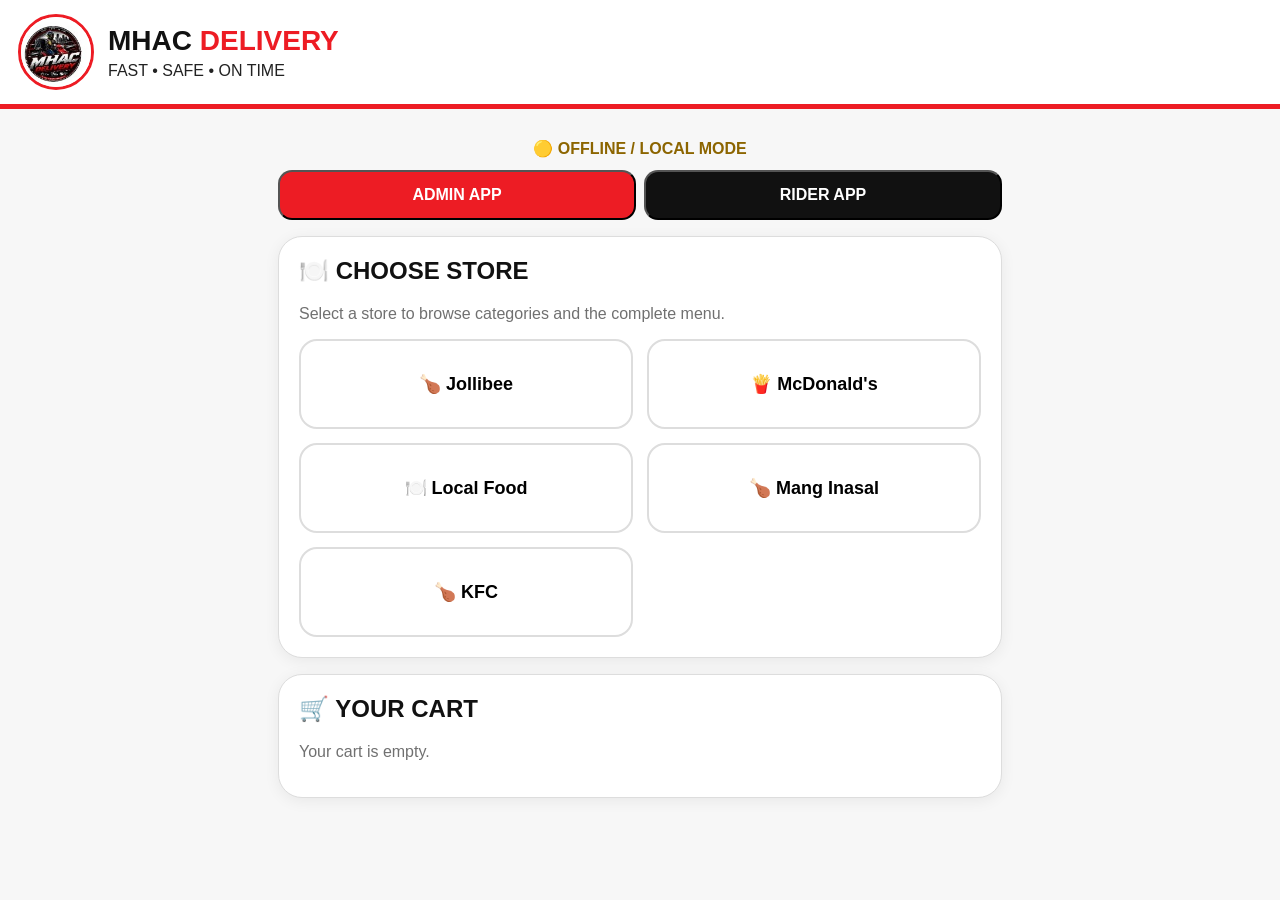
<file: index.html>
<!doctype html><html><head><meta charset="utf-8"><meta name="viewport" content="width=device-width,initial-scale=1"><meta name="theme-color" content="#ed1c24"><meta name="description" content="MHAC Delivery Customer Admin Rider App"><title>MHAC DELIVERY</title><style>
:root{--red:#ed1c24;--black:#111;--bg:#f7f7f7;--card:#fff;--muted:#707070;--line:#dedede}
*{box-sizing:border-box}html{scroll-behavior:smooth}
body{margin:0;font-family:Arial,Helvetica,sans-serif;background:var(--bg);color:#111}
button,input,select{font:inherit}button{cursor:pointer}
.top{background:#fff;border-bottom:5px solid var(--red);padding:14px 18px;display:flex;align-items:center;gap:14px;position:sticky;top:0;z-index:20}
.logo{width:76px;height:76px;border-radius:50%;object-fit:cover;border:3px solid var(--red)}
.brand{font-size:28px;font-weight:900}.brand span{color:var(--red)}.tag{font-size:16px;margin-top:5px;color:#222}
.wrap{max-width:760px;margin:auto;padding:18px}
.rate{background:#fff;border:3px solid var(--red);border-radius:28px;padding:24px 28px;margin:10px 0 18px}
.rate h2{color:var(--red);margin:0 0 16px;font-size:26px}.rate p{margin:10px 0;font-size:18px;line-height:1.5}
.mode{text-align:center;font-weight:800;color:#8c6500;margin:12px}
.card{background:var(--card);border:1px solid #ddd;border-radius:24px;padding:20px;margin:16px 0;box-shadow:0 3px 15px #00000010}
h1,h2,h3{margin-top:0}.grid{display:grid;grid-template-columns:1fr 1fr;gap:14px}
.store,.cat{background:#fff;border:2px solid #ddd;border-radius:18px;padding:22px 12px;font-weight:800;font-size:18px;min-height:90px}
.store:hover,.cat:hover{border-color:var(--red);transform:translateY(-1px)}
.btn{padding:14px 18px;border-radius:14px;font-weight:800}.red{background:var(--red);color:#fff}.black{background:#111;color:#fff}
.product{display:flex;gap:12px;align-items:center;padding:12px 0;border-bottom:1px solid #eee}
.product img{width:92px;height:76px;object-fit:contain;border-radius:12px;background:#fafafa}
.product .info{flex:1}.price{font-weight:900;margin-top:6px}.plus{width:44px;height:44px;border-radius:50%;background:var(--red);color:white;font-size:26px}
.row{display:flex;justify-content:space-between;align-items:center;gap:10px}.muted{color:var(--muted)}
input,select,textarea{width:100%;padding:13px;border:1px solid #ccc;border-radius:10px;background:#fff;margin:6px 0 12px}
label{font-weight:700;font-size:14px}.total{font-size:24px;font-weight:900}
.nav{display:flex;gap:8px;flex-wrap:wrap;margin-bottom:14px}.nav .btn{flex:1;min-width:120px}
.order{border:1px solid #ddd;border-radius:18px;padding:16px;margin:12px 0;background:#fff}
.status{font-weight:900;color:var(--red)}.badge{display:inline-block;padding:5px 9px;border-radius:999px;background:#eee;font-size:12px;font-weight:800}
.notice{padding:14px;border-radius:14px;background:#fff4f4;border:1px solid #f2c5c5}
.toast{position:fixed;left:50%;bottom:20px;transform:translateX(-50%);background:#111;color:#fff;padding:12px 18px;border-radius:999px;z-index:99;display:none}
@media(max-width:520px){.grid{grid-template-columns:1fr 1fr}.brand{font-size:23px}.logo{width:66px;height:66px}.wrap{padding:12px}.rate p{font-size:17px}}
</style></head><body><div id="app"></div><div id="toast" class="toast"></div><script>
window.MHAC={
 stores:{
  "Jollibee":{categories:{
   "Chickenjoy":[
    {id:"jb-c1",name:"1-pc. Chickenjoy w/ Drink",price:99,img:"[data-uri]",addons:[{name:"Coke Regular",price:0},{name:"Coke Zero Regular",price:0},{name:"Go Coke Float",price:45}]},
    {id:"jb-c2",name:"2-pc. Chickenjoy w/ Drink",price:165,img:"[data-uri]",addons:[{name:"Coke Regular",price:0},{name:"Coke Zero Regular",price:0},{name:"Go Coke Float",price:45}]},
    {id:"jb-c4",name:"4-pc. Chickenjoy Family Box Solo",price:370,img:"[data-uri]"},
    {id:"jb-c6",name:"6-pc. Chickenjoy with Palabok Family Pan",price:999,img:"[data-uri]"},
    {id:"jb-c8",name:"8-pc. Chickenjoy with Palabok Family Pan",price:1099,img:"[data-uri]"}],
   "Jolly Spaghetti":[
    {id:"jb-s1",name:"Jolly Spaghetti Solo",price:65,img:"[data-uri]"},
    {id:"jb-s2",name:"Jolly Spaghetti w/ Chickenjoy",price:125,img:"[data-uri]"}],
   "Burgers":[{id:"jb-b1",name:"Yumburger",price:45,img:"[data-uri]"},{id:"jb-b2",name:"Cheesy Yumburger",price:75,img:"[data-uri]"}],
   "Super Meals":[{id:"jb-m1",name:"1-pc Chickenjoy Super Meal",price:149,img:"[data-uri]"}],
   "Sides":[{id:"jb-side1",name:"Regular Fries",price:55,img:"[data-uri]"}],
   "Drinks":[{id:"jb-d1",name:"Coke Regular",price:45,img:"[data-uri]"},{id:"jb-d2",name:"Coke Zero",price:45,img:"[data-uri]"}]
  }},
  "McDonald's":{categories:{"Chicken":[{id:"mc-c1",name:"1-pc Chicken McDo w/ Rice",price:99,img:"[data-uri]"}],"Burgers":[{id:"mc-b1",name:"McDo Burger",price:69,img:"[data-uri]"}],"Drinks":[{id:"mc-d1",name:"Coke",price:45,img:"[data-uri]"}]}},
  "Local Food":{categories:{"Meals":[{id:"lf-1",name:"Local Chicken Meal",price:120,img:"[data-uri]"},{id:"lf-2",name:"Local Rice Meal",price:95,img:"[data-uri]"}],"Drinks":[{id:"lf-d1",name:"Softdrink",price:35,img:"[data-uri]"}]}},
  "Mang Inasal":{categories:{"Chicken":[{id:"mi-1",name:"Paa Large Meal",price:145,img:"[data-uri]"}],"Drinks":[{id:"mi-d1",name:"Softdrink",price:45,img:"[data-uri]"}]}},
  "KFC":{categories:{"Chicken":[{id:"kfc-1",name:"1-pc Chicken Meal",price:115,img:"[data-uri]"}],"Burgers":[{id:"kfc-b1",name:"KFC Burger",price:95,img:"[data-uri]"}]}}
 },
 rate:{base:40,perKm:10,secondStore:5,service:.10},
 cart:JSON.parse(localStorage.getItem("mhac_cart")||"[]"),
 orders:JSON.parse(localStorage.getItem("mhac_orders")||"[]")
};
MHAC.save=()=>{localStorage.setItem("mhac_cart",JSON.stringify(MHAC.cart));localStorage.setItem("mhac_orders",JSON.stringify(MHAC.orders))}
MHAC.foodTotal=()=>MHAC.cart.reduce((s,i)=>s+i.price*i.qty,0);
MHAC.storeCount=()=>[...new Set(MHAC.cart.map(i=>i.store))].length;
MHAC.deliveryFee=()=>{let km=Number(localStorage.getItem("mhac_km")||1);return Math.max(40,40+Math.max(0,Math.ceil(km)-1)*10)}
MHAC.serviceFee=()=>MHAC.foodTotal()*MHAC.rate.service;
MHAC.secondStoreFee=()=>Math.max(0,MHAC.storeCount()-1)*5;
MHAC.grandTotal=()=>MHAC.foodTotal()+MHAC.serviceFee()+MHAC.deliveryFee()+MHAC.secondStoreFee();

function showApp(app){
 const root=document.getElementById('app');
 if(app==='admin'){
   root.innerHTML="<header class=\"top\"><img class=\"logo\" src=\"[data-uri]\"><div><div class=\"brand\">MHAC <span>ADMIN</span></div><div class=\"tag\">ORDER MANAGEMENT</div></div></header><main class=\"wrap\"><section class=\"rate\"><h2>DELIVERY RATE</h2><p>First 1 km = <b>\u20b140</b> \u2022 Every succeeding km = <b>+\u20b110</b></p><p>Maximum 2 stores \u2022 2nd store = <b>+\u20b15</b></p><p><b>Formula: Food Order + 10% Service Fee + Delivery Fee + Additional Store Fee</b></p></section><div class=\"nav\"><button class=\"btn red\" onclick=\"render()\">REFRESH</button><button class=\"btn black\" onclick=\"showApp('customer')\">CUSTOMER APP</button><button class=\"btn black\" onclick=\"showApp('rider')\">RIDER APP</button></div><section class=\"card\"><h2>\ud83d\udccb ORDER DASHBOARD</h2><div id=\"orders\"></div></section></main>"; window.history.replaceState(null,'','?app=admin');
   (function(){
function render(){let os=MHAC.orders;document.getElementById("orders").innerHTML=os.length?os.slice().reverse().map((o,ri)=>{let i=os.length-1-ri;return `<div class="order"><div class="row"><h3>${o.id}</h3><span class="status">${o.status}</span></div><p><b>${o.customer.name}</b><br>${o.customer.phone}<br>${o.customer.address}</p><p>${o.items.map(x=>`${x.qty}× ${x.name}${x.choice?" ("+x.choice+")":""}`).join("<br>")}</p><div class="row"><b>₱${o.total.toFixed(2)}</b><select onchange="assign(${i},this.value)"><option value="">Assign Rider</option><option ${o.assignedRider==="Rider 1"?"selected":""}>Rider 1</option><option ${o.assignedRider==="Rider 2"?"selected":""}>Rider 2</option></select></div><div class="nav"><button class="btn red" onclick="status(${i},'CONFIRMED')">CONFIRM</button><button class="btn black" onclick="status(${i},'CANCELLED')">CANCEL</button></div></div>`}).join(""):"<div class='notice'>No orders yet. Place a test order from Customer App.</div>"}
function status(i,s){MHAC.orders[i].status=s;MHAC.save();render()}
function assign(i,v){if(v){MHAC.orders[i].assignedRider=v;MHAC.orders[i].status="RIDER ASSIGNED"}else MHAC.orders[i].assignedRider=null;MHAC.save();render()}

;render();})()
 } else if(app==='rider'){
   root.innerHTML="<header class=\"top\"><img class=\"logo\" src=\"[data-uri]\"><div><div class=\"brand\">MHAC <span>RIDER</span></div><div class=\"tag\">ASSIGNED ORDERS ONLY</div></div></header><main class=\"wrap\"><section class=\"rate\"><h2>DELIVERY RATE</h2><p>First 1 km = <b>\u20b140</b> \u2022 Every succeeding km = <b>+\u20b110</b></p><p>Maximum 2 stores \u2022 2nd store = <b>+\u20b15</b></p><p><b>Formula: Food Order + 10% Service Fee + Delivery Fee + Additional Store Fee</b></p></section><div class=\"nav\"><button class=\"btn red\" onclick=\"render()\">REFRESH</button><button class=\"btn black\" onclick=\"showApp('customer')\">CUSTOMER APP</button><button class=\"btn black\" onclick=\"showApp('admin')\">ADMIN APP</button></div><section class=\"card\"><h2>\ud83c\udfcd\ufe0f MY ASSIGNED ORDERS</h2><p class=\"muted\">Only orders assigned by Admin are shown here.</p><div id=\"orders\"></div></section></main>"; window.history.replaceState(null,'','?app=rider');
   (function(){
function render(){let os=MHAC.orders.filter(o=>o.assignedRider);document.getElementById("orders").innerHTML=os.length?os.slice().reverse().map(o=>`<div class="order"><div class="row"><h3>${o.id}</h3><span class="status">${o.status}</span></div><p><b>${o.customer.name}</b><br>${o.customer.phone}<br>${o.customer.address}</p><p>${o.items.map(x=>`${x.qty}× ${x.name}${x.choice?" ("+x.choice+")":""}`).join("<br>")}</p><p class="total">₱${o.total.toFixed(2)}</p><div class="nav"><button class="btn black" onclick="update('${o.id}','ON THE WAY')">ON THE WAY</button><button class="btn red" onclick="update('${o.id}','DELIVERED')">DELIVERED</button></div></div>`).join(""):"<div class='notice'>Wala pang assigned order. Kapag nag-assign ang Admin, dito lang lalabas ang order.</div>"}
function update(id,s){let o=MHAC.orders.find(x=>x.id===id);if(o){o.status=s;MHAC.save();render()}}
;render();})()
 } else {
   root.innerHTML="<header class=\"top\"><img class=\"logo\" src=\"[data-uri]\"><div><div class=\"brand\">MHAC <span>DELIVERY</span></div><div class=\"tag\">FAST \u2022 SAFE \u2022 ON TIME</div></div></header><main class=\"wrap\"><div class=\"mode\">\ud83d\udfe1 OFFLINE / LOCAL MODE</div><div class=\"nav\"><button class=\"btn red\" onclick=\"showApp('admin')\">ADMIN APP</button><button class=\"btn black\" onclick=\"showApp('rider')\">RIDER APP</button></div><section class=\"card\"><h1>\ud83c\udf7d\ufe0f CHOOSE STORE</h1><p class=\"muted\">Select a store to browse categories and the complete menu.</p><div id=\"stores\" class=\"grid\"></div></section><section class=\"card\" id=\"menu\" style=\"display:none\"></section><section class=\"card\" id=\"cart\"><h2>\ud83d\uded2 YOUR CART</h2><p class=\"muted\">Your cart is empty.</p></section></main>"; window.history.replaceState(null,'','/mhac-delivery/');
   (function(){
let currentStore="",currentCat="";
const $=id=>document.getElementById(id), toast=m=>{let t=$("toast");t.textContent=m;t.style.display="block";setTimeout(()=>t.style.display="none",1800)};
function renderStores(){ $("stores").innerHTML=Object.keys(MHAC.stores).map(s=>`<button class="store" onclick="openStore(${JSON.stringify(s)})">${s==="Jollibee"?"🍗":s==="McDonald's"?"🍟":s==="Local Food"?"🍽️":"🍗"} ${s}</button>`).join("")}
function openStore(s){currentStore=s;currentCat="";let cats=Object.keys(MHAC.stores[s].categories);$("menu").style.display="block";$("menu").innerHTML=`<div class="row"><h2>${s}</h2><button class="btn black" onclick="this.closest('.card').style.display='none'">CLOSE</button></div><p class="muted">Choose a category</p><div class="grid">${cats.map(c=>`<button class="cat" onclick="openCat(${JSON.stringify(c)})">${c}</button>`).join("")}</div>`;$("menu").scrollIntoView({behavior:"smooth"})}
function openCat(c){currentCat=c;let items=MHAC.stores[currentStore].categories[c];$("menu").innerHTML=`<div class="row"><h2>${currentStore} • ${c}</h2><button class="btn black" onclick="openStore(${JSON.stringify(currentStore)})">BACK</button></div>${items.map(i=>`<div class="product"><img src="${i.img}"><div class="info"><b>${i.name}</b><div class="price">₱${i.price.toFixed(2)}</div></div><button class="plus" onclick="addProduct(${JSON.stringify(i.id)})">+</button></div>`).join("")}`;$("menu").scrollIntoView({behavior:"smooth"})}
function findProduct(id){for(let [s,o] of Object.entries(MHAC.stores))for(let [c,a] of Object.entries(o.categories))for(let p of a)if(p.id===id)return {...p,store:s,category:c}}
function addProduct(id){let p=findProduct(id),choice="",extra=0;if(p.addons){let text=p.addons.map((a,i)=>`${i+1}. ${a.name} (+₱${a.price})`).join("\\n");let x=prompt("Choose add-on:\\n"+text,"1");let n=Math.max(1,Math.min(p.addons.length,parseInt(x||"1")));choice=p.addons[n-1].name;extra=p.addons[n-1].price}let key=id+"|"+choice,old=MHAC.cart.find(x=>x.key===key);if(old)old.qty++;else MHAC.cart.push({key,id:p.id,name:p.name,price:p.price+extra,base:p.price,store:p.store,choice,qty:1});MHAC.save();renderCart();toast("Added to cart")}
function renderCart(){let c=MHAC.cart;if(!c.length){$("cart").innerHTML='<h2>🛒 YOUR CART</h2><p class="muted">Your cart is empty.</p>';return}$("cart").innerHTML=`<h2>🛒 YOUR CART</h2>${c.map((i,n)=>`<div class="product"><div class="info"><b>${i.name}</b><div class="muted">${i.store}${i.choice?" • "+i.choice:""}</div><div>₱${(i.price*i.qty).toFixed(2)} × ${i.qty}</div></div><button class="btn black" onclick="removeItem(${n})">−</button></div>`).join("")}<hr><div class="row"><span>Food Order</span><b>₱${MHAC.foodTotal().toFixed(2)}</b></div><div class="row"><span>10% Service Fee</span><b>₱${MHAC.serviceFee().toFixed(2)}</b></div><div class="row"><span>Delivery Fee</span><b>₱${MHAC.deliveryFee().toFixed(2)}</b></div><div class="row"><span>Additional Store Fee</span><b>₱${MHAC.secondStoreFee().toFixed(2)}</b></div><hr><div class="row total"><span>GRAND TOTAL</span><span>₱${MHAC.grandTotal().toFixed(2)}</span></div><button class="btn red" style="width:100%;margin-top:14px" onclick="checkout()">CHECKOUT / PLACE ORDER</button>`}
function removeItem(n){MHAC.cart.splice(n,1);MHAC.save();renderCart()}
function checkout(){if(!MHAC.cart.length)return toast("Cart is empty");let name=prompt("Full Name");if(!name)return;let phone=prompt("Contact Number");if(!phone)return;let address=prompt("Complete Address / Landmark");if(!address)return;let order={id:"MHAC-"+Date.now().toString().slice(-7),created:new Date().toISOString(),customer:{name,phone,address},items:JSON.parse(JSON.stringify(MHAC.cart)),total:MHAC.grandTotal(),status:"ORDER RECEIVED",assignedRider:null};MHAC.orders.push(order);MHAC.cart=[];MHAC.save();renderCart();alert("ORDER RECEIVED\\nOrder No.: "+order.id+"\\nTotal: ₱"+order.total.toFixed(2));location.reload()}

;renderStores();renderCart();})()
 }
}
const initial=new URLSearchParams(location.search).get('app'); showApp(initial==='admin'?'admin':initial==='rider'?'rider':'customer');
</script></body></html>
</file>
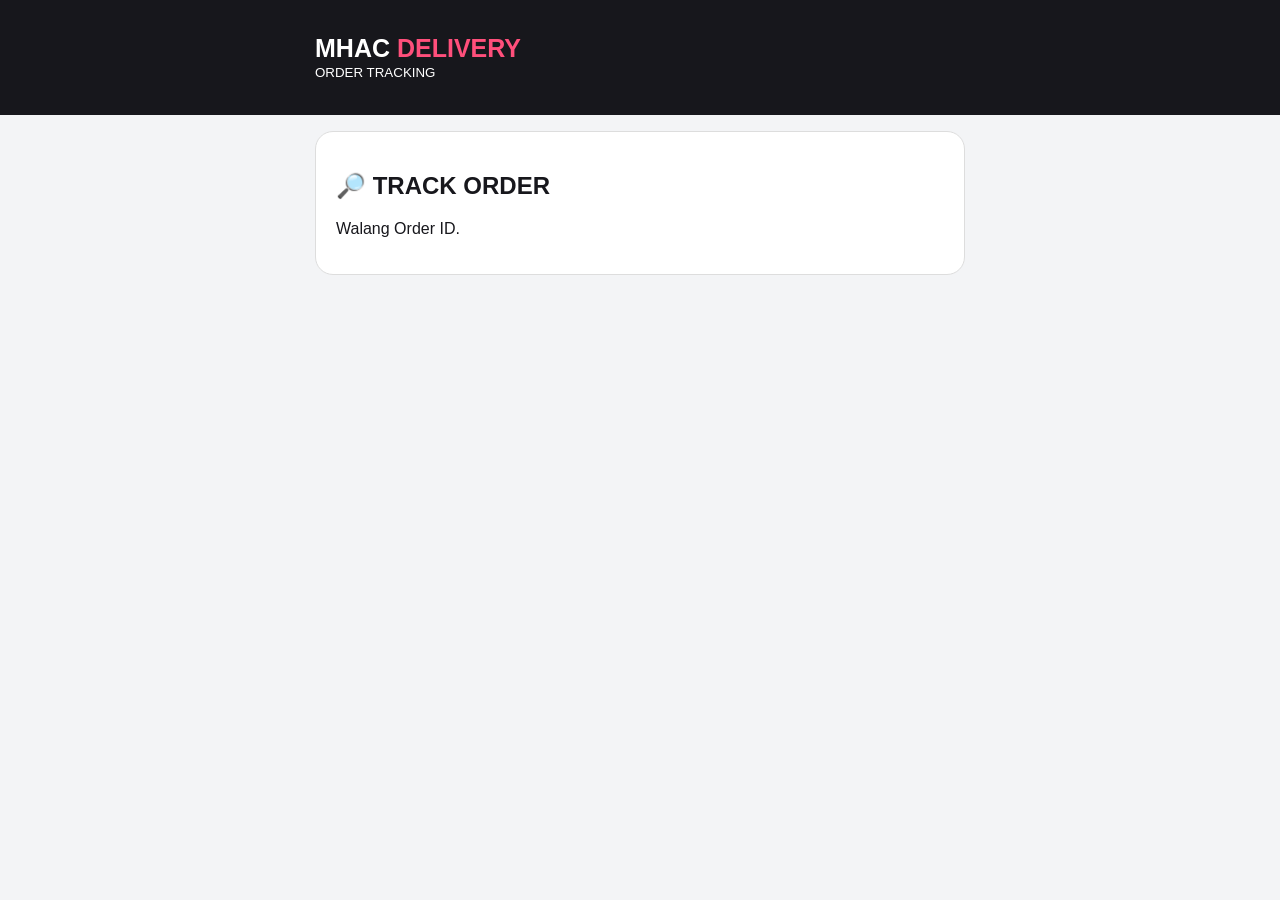
<file: tracking.html>
<!doctype html>
<html lang="en">

<head>

<meta charset="utf-8">

<meta name="viewport"
content="width=device-width,initial-scale=1">

<title>MHAC DELIVERY — Tracking</title>

<style>

body{
margin:0;
font-family:Arial,system-ui;
background:#f3f4f6;
color:#17171c
}

header{
background:#17171c;
color:white;
padding:18px
}

.wrap{
max-width:650px;
margin:auto;
padding:16px
}

.brand{
font-size:25px;
font-weight:900
}

.pink{
color:#ff4f7b
}

.card{
background:#fff;
border-radius:18px;
padding:20px;
margin-bottom:15px;
border:1px solid #ddd
}

.id{
font-size:25px;
font-weight:900
}

.status{
padding:10px 15px;
border-radius:25px;
background:#fff0b5;
display:inline-block;
font-weight:900
}

.step{
padding:14px;
border-left:5px solid #ddd;
margin:8px 0;
background:#f7f7f8;
border-radius:8px
}

.active{
border-left-color:#ff4f7b;
background:#fff0f4
}

.done{
border-left-color:#159957;
background:#edfff5
}

.total{
font-size:24px;
font-weight:900
}

button{
width:100%;
padding:13px;
border:0;
border-radius:10px;
background:#ff4f7b;
color:white;
font-weight:900
}

</style>

</head>

<body>

<header>

<div class="wrap">

<div class="brand">
MHAC <span class="pink">DELIVERY</span>
</div>

<small>ORDER TRACKING</small>

</div>

</header>


<main class="wrap">

<div id="tracking"></div>

</main>


<script>

const params=
new URLSearchParams(
location.search
);

const id=params.get("order");


function load(){

const box=
document.getElementById("tracking");


if(!id){

box.innerHTML=`

<div class="card">

<h2>🔎 TRACK ORDER</h2>

<p>
Walang Order ID.
</p>

</div>

`;

return;

}


const raw=
localStorage.getItem(
"MHAC_ORDER_"+id
);


if(!raw){

box.innerHTML=`

<div class="card">

<h2>❌ ORDER NOT FOUND</h2>

<p>
Check your Order ID.
</p>

</div>

`;

return;

}


const o=JSON.parse(raw);

const statuses=[
"Pending",
"Confirmed",
"Preparing",
"Ready for Pickup",
"Rider Assigned",
"Picked Up",
"Out for Delivery",
"Delivered"
];


const current=
statuses.indexOf(o.status);


box.innerHTML=`

<div class="card">

<div class="id">
${o.id}
</div>

<br>

<span class="status">
${o.status}
</span>

</div>


<div class="card">

<h2>📍 Delivery Details</h2>

<p>
👤 <b>${safe(o.customer)}</b>
</p>

<p>
📍 ${safe(o.barangay)},
${safe(o.municipality)}
</p>

<p>
🏠 ${safe(o.address)}
</p>

<p>
📏 ${o.distance} KM
</p>

</div>


<div class="card">

<h2>🚚 Delivery Status</h2>

${statuses.map((s,i)=>`

<div class="step ${
i<current?"done":
i===current?"active":""
}">

${i<current?"✅":
i===current?"🔵":"⚪"}

<b>${s}</b>

</div>

`).join("")}

</div>


<div class="card">

<h2>🧾 Payment Summary</h2>

<p>
Total Order:
<b>${money(o.subtotal)}</b>
</p>

<p>
10% Service Fee:
<b>${money(o.serviceFee)}</b>
</p>

<p>
Delivery Fee:
<b>${money(o.deliveryFee)}</b>
</p>

<div class="total">

GRAND TOTAL:
${money(o.grandTotal)}

</div>

<br>

<p>
Payment:
<b>${safe(o.payment)}</b>
</p>

</div>


<button onclick="location.href='index.html'">

🛍️ NEW ORDER

</button>

`;

}


function money(n){

return "₱"+Number(n||0).toLocaleString(
"en-PH",
{
minimumFractionDigits:2,
maximumFractionDigits:2
}
);

}


function safe(value){

return String(value||"")
.replace(/&/g,"&amp;")
.replace(/</g,"&lt;")
.replace(/>/g,"&gt;")
.replace(/"/g,"&quot;");

}


load();

setInterval(load,3000);

</script>

</body>

</html>
</file>
